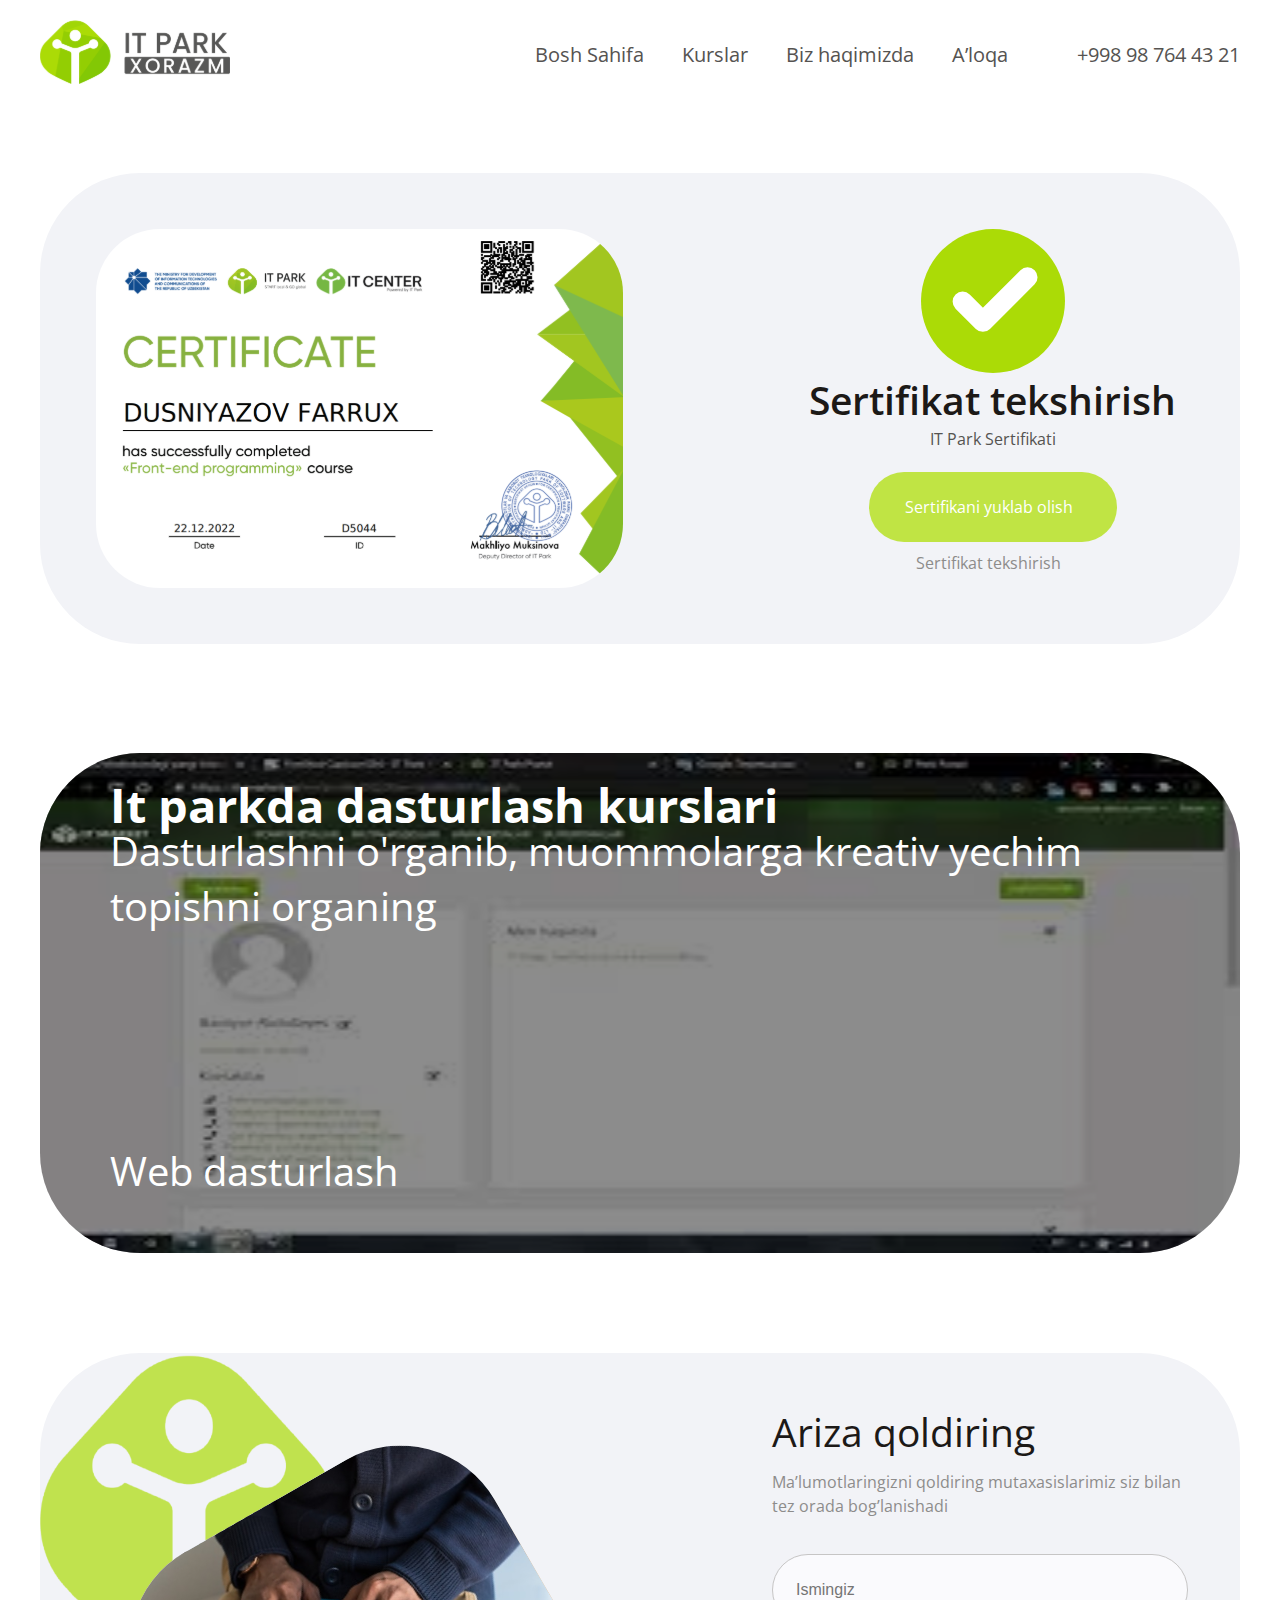
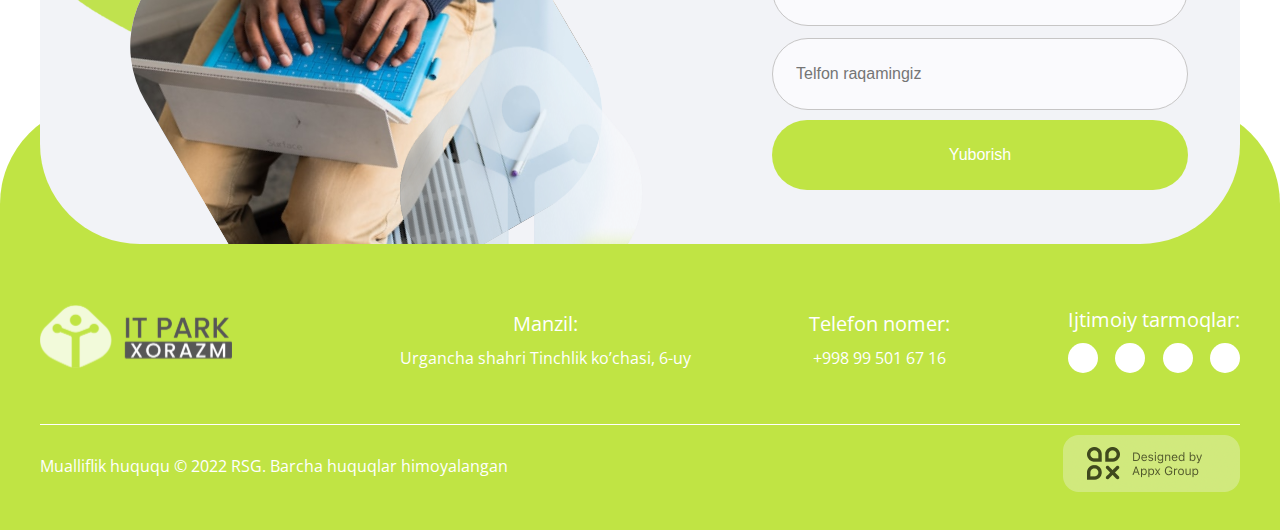
<file: Sertifikat tasdiqlandi.html>
<!DOCTYPE html>
<html lang="en">
<head>
    <meta charset="UTF-8">
    <meta http-equiv="X-UA-Compatible" content="IE=edge">
    <meta name="viewport" content="width=device-width, initial-scale=1.0">
    <link rel="stylesheet" href="https://cdnjs.cloudflare.com/ajax/libs/font-awesome/6.2.1/css/all.min.css"
    integrity="sha512-MV7K8+y+gLIBoVD59lQIYicR65iaqukzvf/nwasF0nqhPay5w/9lJmVM2hMDcnK1OnMGCdVK+iQrJ7lzPJQd1w=="
    crossorigin="anonymous" referrerpolicy="no-referrer" />
    <title>Document</title>
    <link rel="stylesheet" href="style/style.css">
</head>
<body>
   <header class="header">
       <nav class="header__nav">
            <div class="container">
                <a href="#!" class="header__logo"><img src="img/logo.svg" alt=""></a>
                <ul class="header__list ">
                    <li class="header__item">
                        <a href="#!" class="header__link">Bosh Sahifa</a>
                    </li>
                    <li class="header__item">
                        <a href="#!" class="header__link">Kurslar</a>
                    </li>
                    <li class="header__item">
                        <a href="#!" class="header__link">Biz haqimizda</a>
                    </li>
                    <li class="header__item">
                        <a href="#!" class="header__link">A’loqa</a>
                    </li>
                    <li class="header__lin"><a href="#!"><i class="fa-solid fa-phone"></i>+998 98 764 43 21</a></li>
                 
                    <button class="close" id="close">X</button>
                </ul>
                <!-- <div class="header__nav-tel">
                    <i class="fa-solid fa-phone"></i>
                    <a href="#!">+998 98 764 43 21</a>
                </div> -->
                <div class="nav__menu">
                    <div class="line"></div>
                    <div class="line"></div>
                    <div class="line"></div>
                </div>
                
            </div>
        </nav>
    </header> 
    <main>

        <section class="verification ">
            <div class="container">
                <div class="verification_content flex">
                    <div class="verification_content_left">
                        <img src="img/tozsertificat170.svg" alt="">
                    </div>
                    <div class="verification_content_text flex">
                        <img src="/img/Variant8.svg" alt="">

                    <h1>Sertifikat tekshirish</h1>
                    <p class="verification_content_textp">IT Park Sertifikati</p>
                   
                    <a href="#" class="verification_content_text_down"> Sertifikani yuklab olish <i class="fa-sharp fa-solid fa-down-long"></i></a>
                    <a href="#" class="verification_content_texts">Sertifikat tekshirish <i class="fa-sharp fa-solid fa-right-long"></i></a>
                </div>

                </div>

            </div>

        </section>
       
        <section class="swiper">
            <div class="container">



                <div class="mySlides mySlides_image">
    <!-- <img src="/img/knbknlnklknlkhn;l.jpg" > -->
    <img src="img/itttttttttttttttttttttttttttttttttttttttttttttttt.jpg" alt="">
    <div class="myTxt1 ">
      <h3>It parkda dasturlash kurslari </h3>
      <p>Web dasturlash</p> 
      <p>Dasturlashni o'rganib, muommolarga kreativ yechim topishni organing</p> 
        
    </div>
  </div>
  <div class="mySlides  mySlides_image2">
    <img src="img/ittttttttttttttttttttttttttttttttttttttttttttttttttttttt.avif"  >
    <div class=" myTxt1">
        <h3>It parkda dasturlash kurslari kurslari </h3>
        <p>Web dasturlash dasturlash</p> 
        <p>Dasturlashni o'rganib, muommolarga kreativ yechim topishni organing  topishni organing</p>     
    </div>
  </div>
  <div class="mySlides  mySlides_image3">
    <img src="img/Caraousel Rectangle.png" >
    <div class=" myTxt1">
        <h3>It parkda dasturlash kurslari kurslari kurslari</h3>
        <p>Web dasturlash dasturlash dasturlash</p>     
        <p>Dasturlashni o'rganib, muommolarga kreativ yechim topishni organing  topishni organing  topishni organing</p> 
    </div>
  </div>

            </div>

        </section>

    </main>







    <footer>
        <div class="footer_top">

            <div class="container">
                <div class="footer_content">
                    <div class="footer_content_img">
                        <!-- <img src="/img/pasti_loptop.png" alt=""> -->
                        <img class="footer_content_img_log" src="/img/Rectangle 3.svg" alt="">
                        <div class="footer_content_img_it">
                            <img class="footer_content_img_log1" src="img/pasti_logo.png" alt="">
                            <img class="footer_content_img_log2" src="img/Frame 11.png" alt="">

                        </div>
                        
                    </div>
                    <div class="footer_content_text">
                        <h4>
                            Ariza qoldiring
                        </h4>
                        <p>
                            Ma’lumotlaringizni qoldiring mutaxasislarimiz siz bilan tez orada bog’lanishadi

                        </p>
                        <form action="" class="flex">
                            <input placeholder="Ismingiz" type="text">
                            <input placeholder="Telfon raqamingiz" type="text">
                        </form>
                        <button>Yuborish</button>
                    </div>

                </div>
            </div>
            <div class="footer-icon">
                <div class="container">
                    <div class="footer-icon_top flex">
                        <a href="#!" class="footer-logo"><img src="img/footer_logos.svg" alt=""></a>
                        <div class="flex apps">
                            <div class="adress">
                                <h3>
                                    Manzil:
                                </h3>
                                <p>
                                    Urgancha shahri
                                    Tinchlik ko’chasi, 6-uy
                                </p>
                            </div>
                            <ul class="footer_number">
                                <li>
                                    <h3>Telefon nomer:</h3>
                                </li>
                                <li><a class="footer_numbers" href="#!">+998 99 501 67 16</a></li>
                            </ul>
                            <div class="socials">
                                <h3>
                                    Ijtimoiy tarmoqlar:
                                </h3>
                                <ul class="flex ">
                                    <li><a href="#!"><i class="fa-brands fa-instagram"></i></a></li>
                                    <li><a href="#!"><i class="fa-brands fa-facebook"></i></a></li>
                                    <li><a href="#!"><i class="fa-brands fa-telegram"></i></a></li>
                                    <li><a href="#!"><i class="fa-brands fa-youtube"></i></a></li>
                                </ul>
                            </div>
                        </div>
                    </div>
                    <div class="footer-icon_line"></div>
                    <div class="footer-icon_end flex">
                        <p>
                            Mualliflik huququ © 2022 RSG. Barcha huquqlar himoyalangan
                        </p>
                        <a href="#!"><img src="img/footer.png" alt=""></a>

                    </div>




                </div>
            </div>

    </footer>

    <script src="sertifikat.js"></script>
</body>
</html>
</file>
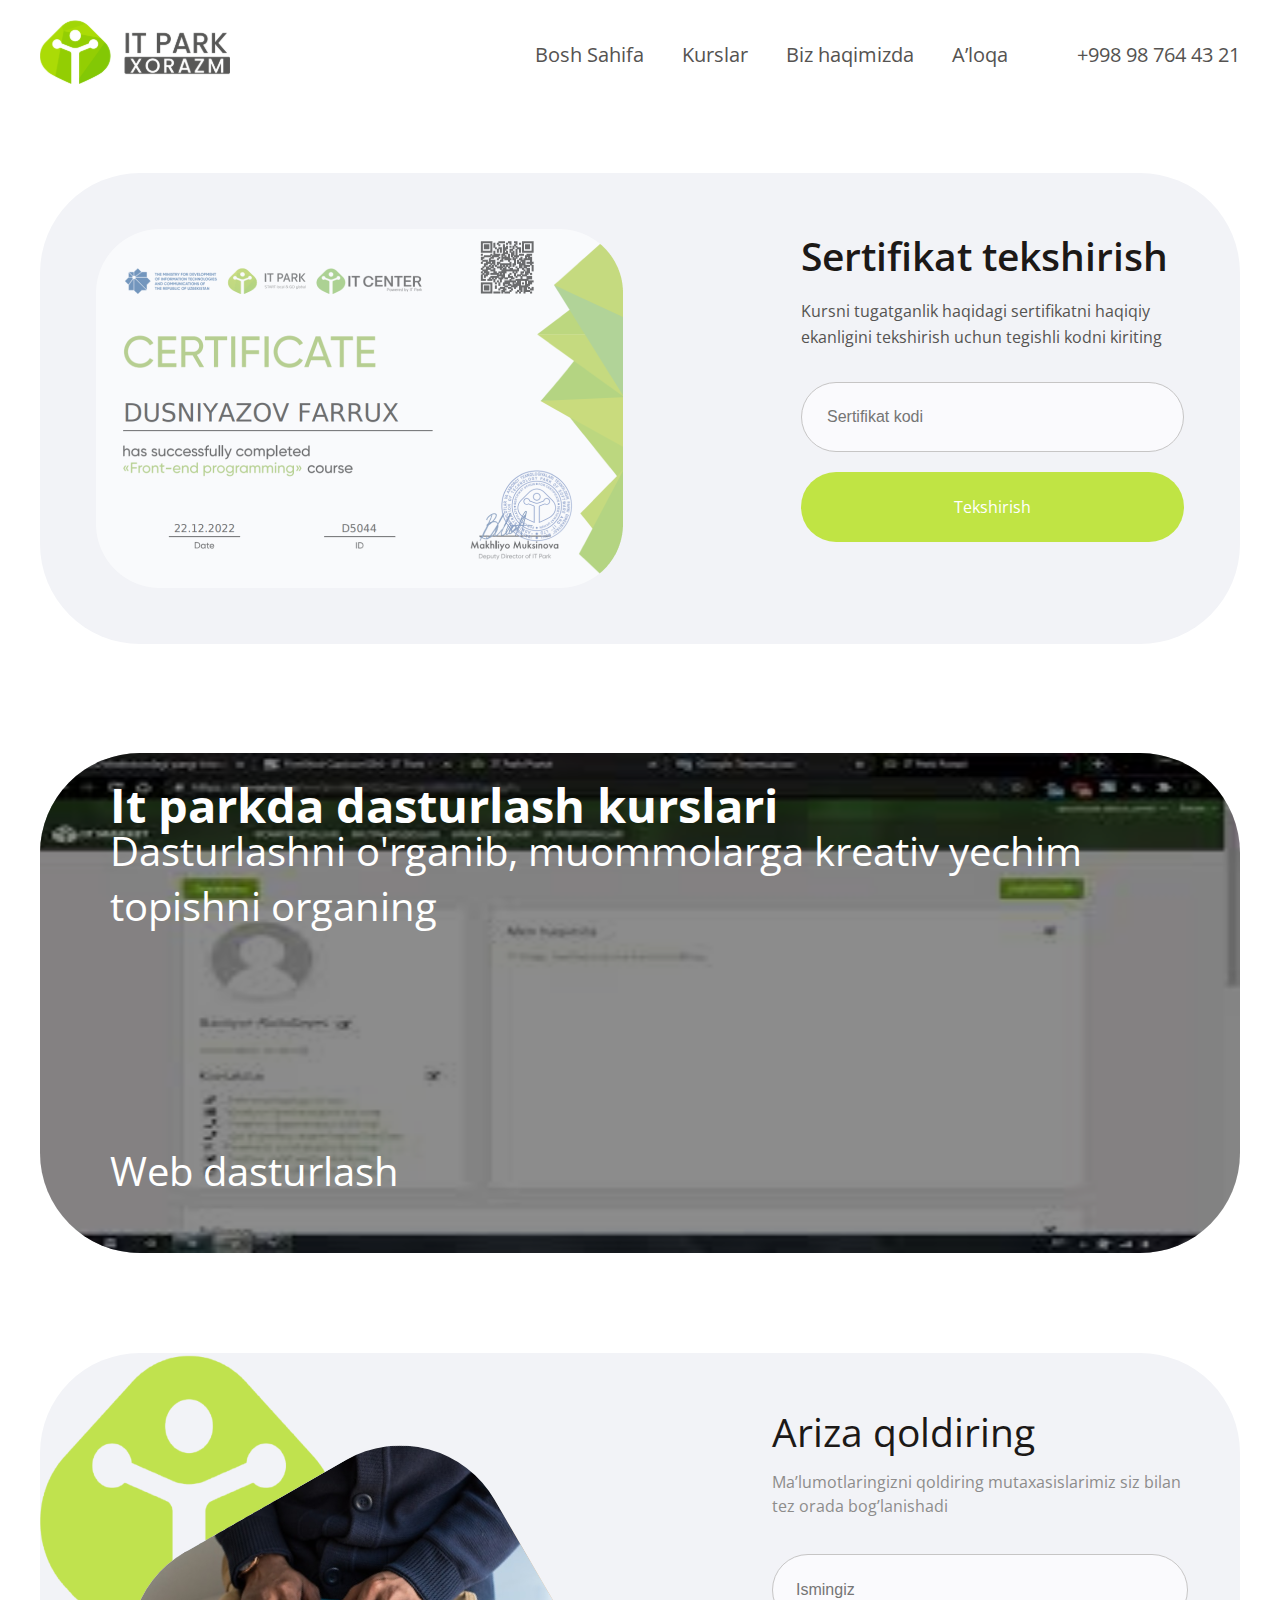
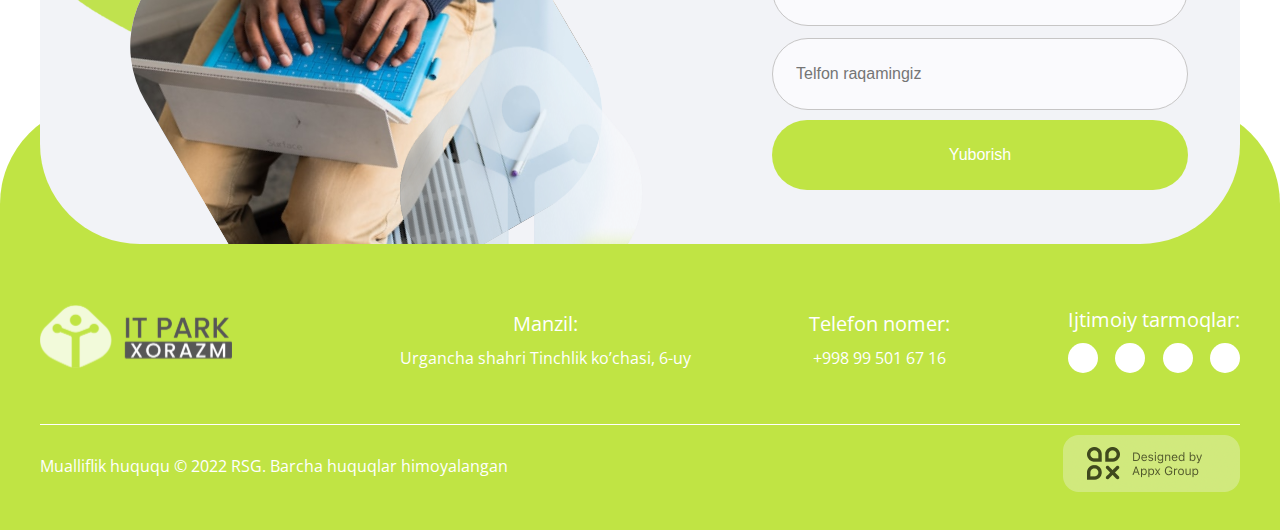
<file: Sertifikat.html>
<!DOCTYPE html>
<html lang="en">
<head>
    <meta charset="UTF-8">
    <meta http-equiv="X-UA-Compatible" content="IE=edge">
    <meta name="viewport" content="width=device-width, initial-scale=1.0">
    <link rel="stylesheet" href="https://cdnjs.cloudflare.com/ajax/libs/font-awesome/6.2.1/css/all.min.css"
    integrity="sha512-MV7K8+y+gLIBoVD59lQIYicR65iaqukzvf/nwasF0nqhPay5w/9lJmVM2hMDcnK1OnMGCdVK+iQrJ7lzPJQd1w=="
    crossorigin="anonymous" referrerpolicy="no-referrer" />
    <title>Document</title>
    <link rel="stylesheet" href="style/style.css">
</head>
<body>
    <header class="header">
       
        <nav class="header__nav">
            <div class="container">
                <a href="#!" class="header__logo"><img src="img/logo.svg" alt=""></a>
                <ul class="header__list ">
                    <li class="header__item">
                        <a href="#!" class="header__link">Bosh Sahifa</a>
                    </li>
                    <li class="header__item">
                        <a href="#!" class="header__link">Kurslar</a>
                    </li>
                    <li class="header__item">
                        <a href="#!" class="header__link">Biz haqimizda</a>
                    </li>
                    <li class="header__item">
                        <a href="#!" class="header__link">A’loqa</a>
                    </li>
                    <li class="header__lin"><a href="#!"><i class="fa-solid fa-phone"></i>+998 98 764 43 21</a></li>
                 
                    <button class="close" id="close">X</button>
                </ul>
                <!-- <div class="header__nav-tel">
                    <i class="fa-solid fa-phone"></i>
                    <a href="#!">+998 98 764 43 21</a>
                </div> -->
                <div class="nav__menu">
                    <div class="line"></div>
                    <div class="line"></div>
                    <div class="line"></div>
                </div>
                
            </div>
        </nav>
        
     
    </header>
    <main>

        <section class="verification ">
            <div class="container">
                <div class="verification_content flex">
                    <div class="verification_content_left">
                        <img src="img/Rectangle 170.png" alt="">
                    </div>
                    <div class="verification_content_text">

                    <h1>Sertifikat tekshirish</h1>
                    <p>Kursni tugatganlik haqidagi sertifikatni haqiqiy ekanligini tekshirish uchun tegishli kodni kiriting</p>
                    <form action="">
                        <input placeholder="Sertifikat kodi" type="text">
                    </form>
                    <a href="#" class="verification_content_text_down">Tekshirish</a>
                </div>

                </div>

            </div>

        </section>
        <section class="swiper">
            <section class="swiper">
                <div class="container">
    
    
    
                    <div class="mySlides mySlides_image">
        <!-- <img src="/img/knbknlnklknlkhn;l.jpg" > -->
        <img src="img/itttttttttttttttttttttttttttttttttttttttttttttttt.jpg" alt="">
        <div class="myTxt1 ">
          <h3>It parkda dasturlash kurslari </h3>
          <p>Web dasturlash</p> 
          <p>Dasturlashni o'rganib, muommolarga kreativ yechim topishni organing</p> 
            
        </div>
      </div>
      <div class="mySlides  mySlides_image2">
        <img src="img/ittttttttttttttttttttttttttttttttttttttttttttttttttttttt.avif"  >
        <div class=" myTxt1">
            <h3>It parkda dasturlash kurslari kurslari </h3>
            <p>Web dasturlash dasturlash</p> 
            <p>Dasturlashni o'rganib, muommolarga kreativ yechim topishni organing  topishni organing</p>     
        </div>
      </div>
      <div class="mySlides  mySlides_image3">
        <img src="img/Caraousel Rectangle.png" >
        <div class=" myTxt1">
            <h3>It parkda dasturlash kurslari kurslari kurslari</h3>
            <p>Web dasturlash dasturlash dasturlash</p>     
            <p>Dasturlashni o'rganib, muommolarga kreativ yechim topishni organing  topishni organing  topishni organing</p> 
        </div>
      </div>
    
                </div>
    
            </section>

        </section>


    </main>








    <footer>
        <div class="footer_top">

            <div class="container">
                <div class="footer_content">
                    <div class="footer_content_img">
                        <!-- <img src="/img/pasti_loptop.png" alt=""> -->
                        <img class="footer_content_img_log" src="/img/Rectangle 3.svg" alt="">
                        <div class="footer_content_img_it">
                            <img class="footer_content_img_log1" src="img/pasti_logo.png" alt="">
                            <img class="footer_content_img_log2" src="img/Frame 11.png" alt="">

                        </div>
                        
                    </div>
                    <div class="footer_content_text">
                        <h4>
                            Ariza qoldiring
                        </h4>
                        <p>
                            Ma’lumotlaringizni qoldiring mutaxasislarimiz siz bilan tez orada bog’lanishadi

                        </p>
                        <form action="" class="flex">
                            <input placeholder="Ismingiz" type="text">
                            <input placeholder="Telfon raqamingiz" type="text">
                        </form>
                        <button>Yuborish</button>
                    </div>

                </div>
            </div>
            <div class="footer-icon">
                <div class="container">
                    <div class="footer-icon_top flex">
                        <a href="#!" class="footer-logo"><img src="img/footer_logos.svg" alt=""></a>
                        <div class="flex apps">
                            <div class="adress">
                                <h3>
                                    Manzil:
                                </h3>
                                <p>
                                    Urgancha shahri
                                    Tinchlik ko’chasi, 6-uy
                                </p>
                            </div>
                            <ul class="footer_number">
                                <li>
                                    <h3>Telefon nomer:</h3>
                                </li>
                                <li><a class="footer_numbers" href="#!">+998 99 501 67 16</a></li>
                            </ul>
                            <div class="socials">
                                <h3>
                                    Ijtimoiy tarmoqlar:
                                </h3>
                                <ul class="flex ">
                                    <li><a href="#!"><i class="fa-brands fa-instagram"></i></a></li>
                                    <li><a href="#!"><i class="fa-brands fa-facebook"></i></a></li>
                                    <li><a href="#!"><i class="fa-brands fa-telegram"></i></a></li>
                                    <li><a href="#!"><i class="fa-brands fa-youtube"></i></a></li>
                                </ul>
                            </div>
                        </div>
                    </div>
                    <div class="footer-icon_line"></div>
                    <div class="footer-icon_end flex">
                        <p>
                            Mualliflik huququ © 2022 RSG. Barcha huquqlar himoyalangan
                        </p>
                        <a href="#!"><img src="img/footer.png" alt=""></a>

                    </div>




                </div>
            </div>

    </footer>
    <script src="sertifikat.js"></script>

</body>
</html>
</file>
<file: style/style.css>
@import url(https://fonts.googleapis.com/css2?family=Open+Sans:wght@100;200;300;400;500;600;800&display=swap);

:root {
    --link: #555351;
    --title: #1C1917;
    --white: #fff;
    --gr: #C0E444;
}

* {
    margin: 0;
    padding: 0;
    box-sizing: border-box;
}

html {
    scroll-behavior: smooth;
}

body {
    font-family: 'Open Sans', sans-serif;
}

a {
    text-decoration: none;
    color: unset;
}

ul {
    list-style: none;
}

.flex {
    display: flex;
    align-items: center;
    justify-content: space-between;
}

button {
    cursor: pointer;
}


.container {
    max-width: 1230px;
    width: 100%;
    margin: 0 auto;
    padding: 0 15px;
}

/* =================================== Header start =============================== */

.header__nav {
    width: 100%;
    padding: 20px 0;

}

.header__nav .container {
    display: flex;
    justify-content: space-between;
    align-items: center;
}

.header__list {
    align-items: center;
    justify-content: space-between;
    display: flex;
}

.header__lin {
    font-size: 20px;
    color: var(--link);
    transition: .6s;
    display: block;
    width: max-content;
    margin-left: 50px !important;
}

.header__link {
    font-size: 20px;
    color: var(--link);
    padding: 15px;
    transition: .6s;
    margin: 0 4px;
    display: block;
    width: max-content;
}

.header__link:hover {
    background: #C0E444;
    border-radius: 100px;
    color: var(--white);
}

.header__nav-tel {
    color: var(--link);
    font-size: 20px;
}

.nav__menu {
    display: none;
    position: relative;
    width: 50px;
    height: 50px;
    display: none;
    align-items: center;
    justify-content: center;
    border-radius: 10px;
    padding: 3px;
    overflow: hidden;
}

.close {
    display: none;
}

.nav__menu .line {
    height: 2px;
    width: 100%;
    background: #C0E444;
    position: absolute;
    width: 30px;
    transition: .5s;
}

.nav__menu .line:nth-of-type(1) {
    transform: translateY(15px);
    width: 20px;
}

.nav__menu .line:nth-of-type(3) {
    transform: translateY(-15px);
    width: 40px;
}

.nav__menu.active .line:nth-of-type(1) {
    transform: translateY(0) rotate(-225deg);
    width: 40px;
    transition-delay: .25s;
}

.nav__menu.active .line:nth-of-type(3) {
    transform: translateY(0) rotate(225deg);
    transition-delay: .45s;
}

.nav__menu.active .line:nth-of-type(2) {
    transform: translateX(200%);
}

.nav .header__nav-tel i {
    margin-right: 10px;
}

.header__content .container {
    display: flex;
    justify-content: space-between;
    align-items: center;
}

.header__content .container {
    margin-top: 100px;
}

.header__title {
    font-weight: 600;
    font-size: 61px;
    line-height: 83px;
    display: flex;
    align-items: flex-end;

    color: #1C1917;
}

.header__txt {
    font-weight: 400;
    font-size: 25px;
    line-height: 34px;
    display: flex;
    align-items: flex-end;
    color: #8D8C8B;

}

.header__content_link {
    display: flex;
    align-items: center;
    justify-content: center;
    color: var(--white);
    font-weight: 600;
    font-size: 20px;
    line-height: 27px;
    margin-top: 50px;
    background: #1C1917;
    border-radius: 100px;
    width: 237px;
    height: 75px;
}

.header__content_link i {
    margin-left: 15px;
}

.header__content-image {
    width: 100%;
}

.header__content_link:hover {
    transition: .6s;
    background: #FFFFFF;
    border: 1px solid #555351;
    color: #555351;
}

.header__content-image img {
    width: 100%;
    height: 400px;
}

.header__content-image-bottom {
    flex-wrap: wrap;
    justify-content: flex-start;
    gap: 10px;
    margin-top: 40px;

}

.header__content-image-bottom span {
    background: #F2F3F7;
    border-radius: 100px;
    padding: 16px 32px;
    cursor: pointer;

}


/* ====================================== Main start ================================ */


/* ------------------------------ Advantages start ------------------------------ */

.advantages__title {
    font-size: 40px;
    color: var(--title);
    margin-bottom: 48px;
    font-weight: 600;
    margin-top: 100px;
}

.advantages__cards {
    display: flex;
    align-items: center;
    justify-content: space-between;
}

.advantages__card {
    max-width: 379px;
    width: 100%;
    border-radius: 100px;
    background: #F2F3F7;
    min-height: 379px;
    padding: 40px;
    display: flex;
    flex-direction: column;
    flex-wrap: wrap;
    justify-content: space-between;
    position: relative;
    overflow: hidden;


}

.advantages__card-texts p {
    font-weight: 400;
    font-size: 20px;
    line-height: 27px;
    display: flex;
    align-items: flex-end;

    color: #555351;



}

.advantages__card-texts h3 {
    font-weight: 700;
    font-size: 25px;
    line-height: 34px;
    /* identical to box height */

    display: flex;
    align-items: flex-end;

    /* Accent Color/Black 100 */

    color: #1C1917;

}

/* .advantages__card::before {
    content: url(/img/Rectangle\ 5.png);
    position: absolute;
    top: 0;
    right: 0;
} */
.advantages__card img {
    position: absolute;
    top: 0;
    right: 0;
}

.advantages__cards2 img {
    position: absolute;
    top: 151px;
    right: 0;
}

.advantages__cards2 {
    flex-direction: column;
    justify-content: space-between;
}



/*--------------------------------------    course    ---------------------------*/
.course {
    margin-top: 100px;
}

.course .container {
    display: flex;
    align-items: flex-start;
    justify-content: space-between;


}


.course_content_box {
    max-width: 790px;
    width: 100%;
    height: 560px;
    border-radius: 100px;
    padding: 56px;
    background: var(--gr);
    color: var(--white);
    display: flex;
    flex-direction: column;
    position: relative;
    margin-bottom: 30px;
    margin-top: 100px;
    overflow: hidden;

}

.course_content_box a:hover {
    color: #555351;
    background-color: #F9F9FB;
}

.course_content_box a {
    background: #FFFFFF;
    padding: 24px 32px;
    font-weight: 600;
    font-size: 20px;
    line-height: 27px;
    color: #555351;
    width: 242px;
    border-radius: 100px;
}

.course_content_box img {
    position: absolute;
    bottom: 0;
    right: 0;
}

.course_content_box img {
    max-width: 250px;
    width: 100%;
    height: 250px;
}

.course_content_boxs1 img {
    position: absolute;
    bottom: 0;
    left: 0;
}

.course_content_boxs1 {
    display: flex;
    align-items: end;
    background: #2DCACC;


}

.course_content_box_color {
    background: #7F71B1;
}

.course_content_box a {
    margin-top: auto;

}

.navigation {
    display: flex;
    align-items: flex-start;
    justify-content: space-between;
    flex-direction: column;
}

.navigation h2 {
    font-weight: 600;
    font-size: 49px;
    line-height: 67px;
    color: #1C1917;
    margin-bottom: 48px;

}

.navigation button {
    background: #F2F3F7;
    border-radius: 100px;
    padding: 16px 32px;
    border: 0;
    margin: 12px 0;
    color: #555351;
    font-weight: 400;
    font-size: 25px;
    line-height: 34px;
}

#course_btns {
    font-weight: 600;
    font-size: 20px;
    line-height: 27px;
    color: #8D8C8B;
}

.main-content h2 {
    font-weight: 600;
    font-size: 31px;
    line-height: 42px;
    color: #FFFFFF;
}

.main-content p {
    font-weight: 400;
    font-size: 20px;
    line-height: 27px;
    display: flex;
    align-items: flex-end;
    color: #FFFFFF;
    margin-top: 24px;
    max-width: 346px;
    width: 100%;
}

.main-content a {
    background: white;
    width: 242px;
    color: #555351;
    display: flex;
    align-items: center;
    justify-content: center;
    padding: 24px 32px;
    border-radius: 100px;

}

.course_content a i {
    margin-left: 10px;

}

.sidebar_icon {
    font-weight: 600 !important;
    font-size: 20px !important;
    line-height: 27px !important;
    background: #F9F9FB !important;
    border-radius: 100px !important;
    padding: 15px;
    margin-top: 20px;
    display: block;
    color: #8D8C8B !important;

}

.sidebar_icon:hover {
    color: #f9f9f9 !important;
    background: #1C1917 !important;
}

#sviper {}

.course .navigation ul li h3 {
    font-weight: 600;
    font-size: 49px;
    line-height: 67px;
    display: flex;
    align-items: flex-end;
    color: #1C1917;
    margin-bottom: 44px;

}

.side-bar {
    max-width: 400px;
    width: 100%;
    /* width: 60%; */

}

.fa-sharp {
    margin-left: 4px;
}

.course ul li a {
    font-weight: 400;
    font-size: 25px;
    line-height: 34px;
    color: #555351;
    padding: 15px;
    display: block;
    margin-bottom: 20px;
    background: #F2F3F7;
    border-radius: 100px;
}

.course ul li a :nth-last-child {
    width: 100px;
    padding: 111px;
}
.sidebar-mini{
    display: none;
}
.sidebar_ico{
    display: none !important;
}


/*-------------------------------------   swiper   ----------------------------------*/

.swiper {
    width: 100%;
    margin-top: 109px;
    height: 500px;
}

.swiper .cantainer .mySlides {
    width: 100%;
}

.mySlides img {
    width: 100%;
    height: 500px;
    border-radius: 100px;
    align-items: center;
    display: flex;
}

.mySlides {
    position: relative;


}

.myTxt1 {
    position: absolute;
    top: 0%;
    left: 0%;
    font-size: 40px;
    background: rgba(0, 0, 0, 0.45);
    color: white;
    width: 100%;
    height: 100%;
    border-radius: 100px;
}

.myTxt1 h3 {
    position: absolute;
    top: 20px;
    left: 70px;


}

.myTxt1 p {
    position: absolute;
    top: 70px;
    left: 70px;
}

.myTxt1 p:nth-child(2) {
    position: absolute;
    top: 390px;
    left: 70px;
}


/* ------------------------------------   certificate  ---------------- */


.certificate .container h4 {
    margin-top: 96px;
    font-weight: 600;
    font-size: 49px;
    line-height: 67px;
    display: flex;
    align-items: flex-end;
    color: #1C1917;
}

.certificate_box {
    margin-top: 48px;
    background: #F2F3F7;
    border-radius: 100px;
    display: flex;
    align-items: flex-start;
    justify-content: space-between;
    padding: 56px;
    height: 413px;

}

.certificate_box h3 {
    font-weight: 600;
    font-size: 31px;
    line-height: 42px;
    display: flex;
    align-items: flex-end;
    color: #555351;
}

.certificate_content_title a:hover {
    background: #FFFFFF;
    border: 1px solid #555351;
    transition: .6s;

    color: #555351;

}

.certificate_box a {
    background: #1C1917;
    border-radius: 100px;
    padding: 24px 32px;
    color: white;
    font-weight: 600;
    font-size: 20px;
    line-height: 27px;
    border: 1px solid #555351;
}

.certificate_content_title p {
    font-weight: 400;
    font-size: 25px;
    line-height: 34px;
    display: flex;
    align-items: flex-end;
    margin-top: 16px;
    color: #555351;

}

.certificate_content_title {
    display: flex;
    align-items: flex-start;
    justify-content: space-between;
    flex-direction: column;
    max-width: 583px;
    width: 100%;
    height: 303px;

}

.certificate_box a i {
    margin-left: 16px;


}

.certificate_content_card {
    border-radius: 100px;
    height: 224px;
    position: relative;
}

.certificate_content_cardit {
    position: absolute;
    width: 244px !important;
    height: 218px !important;
    opacity: .6;
    right: -44px;
    bottom: -127px;
    transform: rotate(15deg);

}

.certificate_content_card img {
    max-width: 478px;
    width: 100%;
    height: 301px;
}










/*---------------------------------karta----------------------------------*/
.karta {
    margin-top: 100px;
}

.karta img {
    border-radius: 100px;
    width: 100%;


}



/*--------------------------------footer---------------------------------*/
.footer_content {
    margin-top: 100px;
    height: 491px;
    border-radius: 100px;
    padding: 52px;
    position: relative;
    overflow: hidden;
    margin-bottom: -140px;


}

.footer_content {
    display: flex;
    justify-content: space-between;
    background: #F2F3F7;
}

.footer_content_text {
    max-width: 416px;
    width: 100%;
    z-index: 99;
}

.footer_content_text h4 {
    font-weight: 400;
    font-size: 39px;
    line-height: 53px;
    color: #1C1917;
    margin-bottom: 12px;
}

.footer_content_text p {
    font-weight: 400;
    font-size: 16px;
    line-height: 24px;
    color: #8D8C8B;
}

.footer_content_text .flex {
    flex-direction: column;
    align-items: flex-start;
    margin-top: 24px;


}

.footer_content_text input {
    background: #FAFAFD;
    border: 0.5px solid #C6C5C5;
    outline: none;
    border-radius: 100px;
    font-weight: 400;
    font-size: 16px;
    line-height: 22px;
    color: #555351;
    padding: 24px 5px 24px 23px;
    width: 100%;
    margin-top: 12px;
}

.footer_content_text button {
    background: #C0E444;
    border-radius: 100px;
    padding: 24px 36px;
    width: 100%;
    margin-top: 10px;
    border: 0;
    font-weight: 400;
    font-size: 16px;
    line-height: 22px;
    color: #FFFFFF;

}

.footer_content_text button:hover {
    background: #D4EC82;
}

.footer_content_img_log1 {
    position: absolute;
    bottom: 0;
    left: 360px;
    width: 244px;
    height: 218px;
    z-index: 21;
    opacity: .7;
    width: 244px;
    height: 200px;

}

/* .footer_content_img{
    /* position: relative; */


.footer_content_img_log2 {
    position: absolute;
    width: 300px !important;
    height: 300px !important;
    top: 0;
    left: 0;
    width: 100px;
    height: 100px;
    opacity: .7;

}

.footer_content_img_log {
    position: absolute;
    max-width: 473px;
    width: 100%;
    top: 91px;
    left: 90px;
    z-index: 2;
}

.footer-icon {
    width: 100%;
    border-radius: 100px 100px 0 0;
    background: var(--gr);
    min-height: 426px;

}

.footer-icon .container {
    padding-top: 200px;

}


.footer-icon_top {
    display: flex;
    color: var(--white);

}

.apps {
    width: 70%;

    text-align: center;
}

.socials a {
    width: 36px;
    height: 36px;
    background: var(--white);
    color: var(--gr);
    display: flex;
    align-items: center;
    justify-content: center;
    width: 30px;
    height: 30px;
    border-radius: 50%;

}

.socials a:hover {
    opacity: .5;
}

.footer-icon_top h3 {
    font-weight: 400;
    font-size: 20px;
    line-height: 27px;
    margin-bottom: 10px;
}

.footer-icon_top p {
    font-weight: 400;
    font-size: 16px;
    line-height: 22px;
}

.footer_numbers {
    font-weight: 400;
    font-size: 16px;
    line-height: 22px;
    margin-top: 10px;
    display: block;
}

.footer-icon_line {
    width: 100%;
    margin-top: 50px;
    border-bottom: 1px solid white;
}

.footer-icon_end {
    margin-top: 10px;
}

.footer-icon_end p {
    font-weight: 400;
    font-size: 16px;
    line-height: 22px;

    color: #FFFFFF;
}


/*=====================================Sertifiqat.html=======================================*/
.verification_content {
    height: 471px;

    background: #F2F3F7;
    border-radius: 100px;
    margin-top: 64px;
    padding: 56px;


}

.verification_content_text {
    max-width: 383px;
    width: 100%;
    margin-left: 40px;
    flex-direction: column;

}

.verification_content_left img {
    width: 100%;
    max-width: 527px;
    height: 359px;
}

.verification_content_text h1 {
    font-weight: 600;
    font-size: 39px;
    line-height: 53px;

    /* Accent Color/Black 100 */

    color: #1C1917;

}

.verification_content {
    align-items: start;
}

.verification_content_text p {
    font-weight: 400;
    font-size: 16px;
    line-height: 26px;
    margin: 16px 0 32px;
    color: #555351;

}

.verification_content_text input {
    font-weight: 400;
    font-size: 16px;
    line-height: 20px;
    color: #555351;
    background: #FAFAFD;
    border: 0.5px solid #C6C5C5;
    border-radius: 100px;
    padding: 24px 25px;
    width: 100%;
}

.verification_content_texts {
    font-weight: 400;
    font-size: 16px;
    line-height: 22px;
    /* identical to box height */
    margin-top: 10px;
    text-align: center;
    cursor: pointer;

    /* Accent Color/Black 50 */

    color: #8D8C8B;

}

.verification_content_text i {
    margin-left: 8px;
}

.verification_content_textp {
    margin: 0px !important;

}

.verification_content_text_down {
    padding: 24px 36px;
    background: #C0E444;
    border-radius: 100px;
    margin-top: 20px;
    display: block;
    display: flex;
    flex-direction: row;
    justify-content: center;
    align-items: center;
    color: white;
}

.verification_content_text a:hover {
    opacity: .5;
}

/*=================================carsouel=====================================================*/


.carousel_logoss {
    position: absolute;
    top: -0;
    left: 0;
    width: 123px !important;
    height: 111px !important;
    overflow: hidden;
    opacity: .6;
}

.swiper_it {
    position: relative;
    overflow: hidden;
}

.carousel_logos {
    opacity: .5;
    position: absolute;
    width: 244px !important;
    height: 218px !important;
    right: -110px;
    bottom: 0;

}

.carousel {
    width: 100%;
    height: 338px;
    border-radius: 100px;
    overflow: hidden;
    position: relative;
}

.carousel:hover .controls {
    opacity: 1;
}

.controls {
    opacity: 0;
    display: flex;
    position: absolute;
    top: 50%;
    left: 0;
    justify-content: space-between;
    width: 100%;
    z-index: 99999;
    transition: all ease 0.5s;

}

.control {
    margin: 0 5px;
    display: flex;
    align-items: center;
    justify-content: center;
    height: 40px;
    width: 40px;
    border-radius: 50%;
    background-color: rgba(255, 255, 255, 0.7);
    opacity: .5;
    transition: ease .3s;
    cursor: pointer;


}

.control:hover {
    opacity: 1;
}

.slides {
    position: absolute;
    top: 50%;
    left: 0;
    transform: translateY(-50%);
    display: flex;
    width: 100%;
    transition: 1s ease-in-out all;


}

.slide {
    min-width: 100%;
    min-height: 250px;
    height: auto;
}





/*-----------------------------------------carousel------------------------------------------*/











































/*===================================================end========================================*/





















@media(min-width: 1399.7px) {
    .container {
        max-width: 1320px;
        width: 100%;
    }

}

@media(max-width: 1399.7px) {
    .advantages__cards {
        flex-wrap: wrap;
        align-items: center;
        justify-content: space-evenly;
        gap: 20px;
    }
}



@media(max-width: 991.8px) {
    .header__nav-tel {
        display: none;
    }

    .header__list {
        display: block;
        position: fixed;
        width: 100%;
        background: rgb(255, 255, 255);
        left: -100%;
        top: 0;
        bottom: 0;
        z-index: 11;
        transition: 500ms;
        transition-delay: .8s;
    }

    .header__list.active {
        left: 0;
    }

    .nav__menu {
        display: flex;
    }

    .close.active .header__list {
        left: -100%;
    }

    .nav__menu.active .header__list {
        transform: translateX(0%);

    }

    .header__link {
        margin-top: 24px;
        margin-left: 50px;
    }

    .header__lin {
        margin-bottom: 4px;
        margin-top: 100px;
    }

    .close {
        display: block;
        position: absolute;
        top: 13px;
        right: 13px;
        width: 20px;
        height: 20px;
        background: transparent;
        border: none;
        font-size: 25px;
    }

    .header__content .container {
        flex-direction: column;
        width: 100%;
        justify-content: center;
    }

    .header__content-image {
        margin-top: 50px;
    }

    .advantages__cards {
        flex-wrap: wrap;
        align-items: center;
        justify-content: space-evenly;
        gap: 10px;
    }

    .header__content-image img {
        border-radius: 60px;
    }

    .side-bar {
        margin-bottom: 200px;
    }


    .side-bar ul li {
        display: flex;
        align-items: center;
        justify-content: center;
    }

    .course .container {
        flex-wrap: wrap;
        align-items: center;
        justify-content: center;
    }
    .main-content{
        margin-top: 140px;
    }

    .sidebar_icon{
        display: none;
    }
    .navigation ul{
        /* display: none; */
        margin-bottom: 100px !important;
    }
   
    .sidebar-mini{
        display: block;
    }
    .side-bar {
        margin-bottom: 0;
        max-width: 667px;
        width: 100%;
    }
    .course_content_box{
        margin-top: 20px;
        height: 460px;


    }
        .sidebar_ico{
        display: block !important;
     width: 245px;
        padding: 25px 32px;
        display: flex;
        align-items: center;
        justify-content: center;
    }
   
.sidebar-mini{
    /* display: flex;
    align-items: center;
    justify-content: flex-end; */
    /* flex-wrap:wrap; */
    /* overflow-y: scroll; */
}
.sidebar-mini_btn{
    display: flex;
    align-items: center;
    justify-content: space-between;
  
    /* flex-wrap:wrap; */
    /* overflow-y: scroll; */
}
.sidebar-mini_btn button{
    background: #F2F3F7;
border-radius: 100px;
color: #1C1917;
padding: 12px 24px;
border: 0;
  
    /* flex-wrap:wrap; */
    /* overflow-y: scroll; */
}

    .footer_content {
        display: flex;
        align-items: center;
        justify-content: end;
        flex-direction: column;
        height: 887px;
    }

    .footer_content img {
        top: 0;
        left: 50%;
        transform: translate(-50%);
        max-width: 400px;


    }

    /* .apps {
        /* flex-wrap: wrap; */

    .course_title {
        flex-direction: row;
        flex-wrap: wrap;
        align-items: center;
        justify-content: start;
        display: block;
    }

    .verification_content {
        flex-direction: column;
        height: 800px;
        text-align: center;
        align-items: center;
        border-radius: 66px;
        padding: 24px;

    }

    .myTxt1 h3 {
        font-size: 30px;
    }

    .myTxt1 p {
        font-size: 20px;
        top: 100px;
    }

    .footer_content_img_log2 {
        display: none;
    }

    .footer_content_img_log1 {
        display: none;
    }

    .course_content_box img {
        max-width: 200px;
        width: 100%;
        height: 200px;

    }
}

@media (max-width: 768px) {
    .header__nav-tel {
        display: none;
    }




    .advantages__cards {
        flex-direction: column;
        align-items: center;
        justify-content: space-evenly;
        gap: 10px;
    }
    
    .sidebar-mini_btn{
        /* display: flex; */
        /* align-items: center; */
        /* justify-content: space-between; */
      overflow-y: scroll;
      margin-bottom: 30px;
        /* flex-wrap:wrap; */
        /* overflow-y: scroll; */
    }


    .course_content_box a {
        margin-top: 40px;
    }

    .course_content_box {
        min-height: 740px;
        flex-direction: column;
        padding: 32px;
        border-radius: 50px;
    }

    .certificate_box {
        flex-direction: column-reverse;
        height: 600px;
        padding: 24px;
        border-radius: 50px;
        align-items: center;
        justify-content: center;

    }


    .certificate_content_card img {
        width: 100%;
        height: 201px;
    }

    .certificate_content_card_foto {
        position: relative;
    }

    .certificate_content_cardit {
        display: none;
    }

    .certificate_content_card_logo {
        position: absolute;
        top: 0;
    }

    .certificate_content_title {
        align-items: center;
        justify-content: center;
    }

    .apps {
        margin-top: 40px;
        gap: 30px;
        flex-direction: column;
    }

    .footer-icon_top {
        flex-direction: column;
    }

    .certificate_content_title div {
        align-items: center;
        margin-top: 10px;
        margin-bottom: 20px;
    }

    .advantages__card {
        border-radius: 60px;
    }

    .karta img {
        border-radius: 60px;
    }

    .footer_content {
        border-radius: 60px;
    }

    .footer-icon {
        border-radius: 70 px 70px 0px 0px;
        ;
    }

    .footer-icon_end {
        align-items: center;
        justify-content: center;
        flex-direction: column;

    }

    .adress {
        display: flex;
        flex-direction: column;
        align-items: center;
    }

    .footer-icon_end p {
        margin: 10px 0;
        text-align: center;
    }

    .myTxt1 {
        font-size: 30px
    }



}

@media (max-width: 576px) {
    .header__title {
        font-size: 37px;
        line-height: 39px;
        font-size: 37px;
        line-height: 39px;
        font-size: 30px;
        line-height: 50px;
    }

    .header__content .container {
        margin-top: 0;
        text-align: center;
    }

    .advantages__title {
        font-size: 40px;
        margin-top: 50px;
        margin-bottom: 25px;
    }

    .advantages__card-texts h3 {
        font-size: 20px;
    }

    .advantages__card-texts p {
        font-size: 16px;
    }

    .course {
        margin-top: 60px;
    }

    .course_title h2 {
        font-size: 40px;
        margin-bottom: 25px;

    }

    .course_content_box h2 {
        font-size: 23px;
        line-height: 30px;

    }

    .course_content_box p {
        Font-size: 18px;
        line-height: 23px;
    }

    .course_content_box {
        margin-top: 100px;


    }

    .mySlides img {
        height: 300px !important;
        border-radius: 50px;
    }

    .myTxt1 {
        /* height: 300px !important; */
        border-radius: 50px;


    }

    .myTxt1 h3 {
        font-size: 30px;


    }

    .myTxt1 p {
        font-size: 20px;
        top: 100px;
    }

    .myTxt1 p:nth-child(2) {
        font-size: 20px;
        top: 220px;
    }


    .swiper {
        height: 300px;
    }

    .certificate h4 {
        font-size: 40px !important;
        line-height: 40px !important;

    }

    .certificate_content_title h3 {
        font-size: 24px;
        line-height: 29px;

    }

    .certificate_content_title p,
    a {
        font-size: 17px;
        line-height: 23px;

    }


}

.side-bar {
    position: relative;
}

.navigation {
    position: absolute;
    left: 0;
    top: 0;
}

.navigation ul li a {
    display: block;
}

.navigation ul li a.active {
    color: #FFFFFF;
    background: #1C1917;
    border-radius: 100px;
}

.navigation ul li a:hover {
    color: #FFFFFF;
    background: #1C1917;
    border-radius: 100px;
}

.main-content section {
    height: 500px;
}

.main-content {
    height: 700px;
    overflow-y: auto;
    width: 70%;
}

.main-content::-webkit-scrollbar {
    height: 0;
}
</file>
